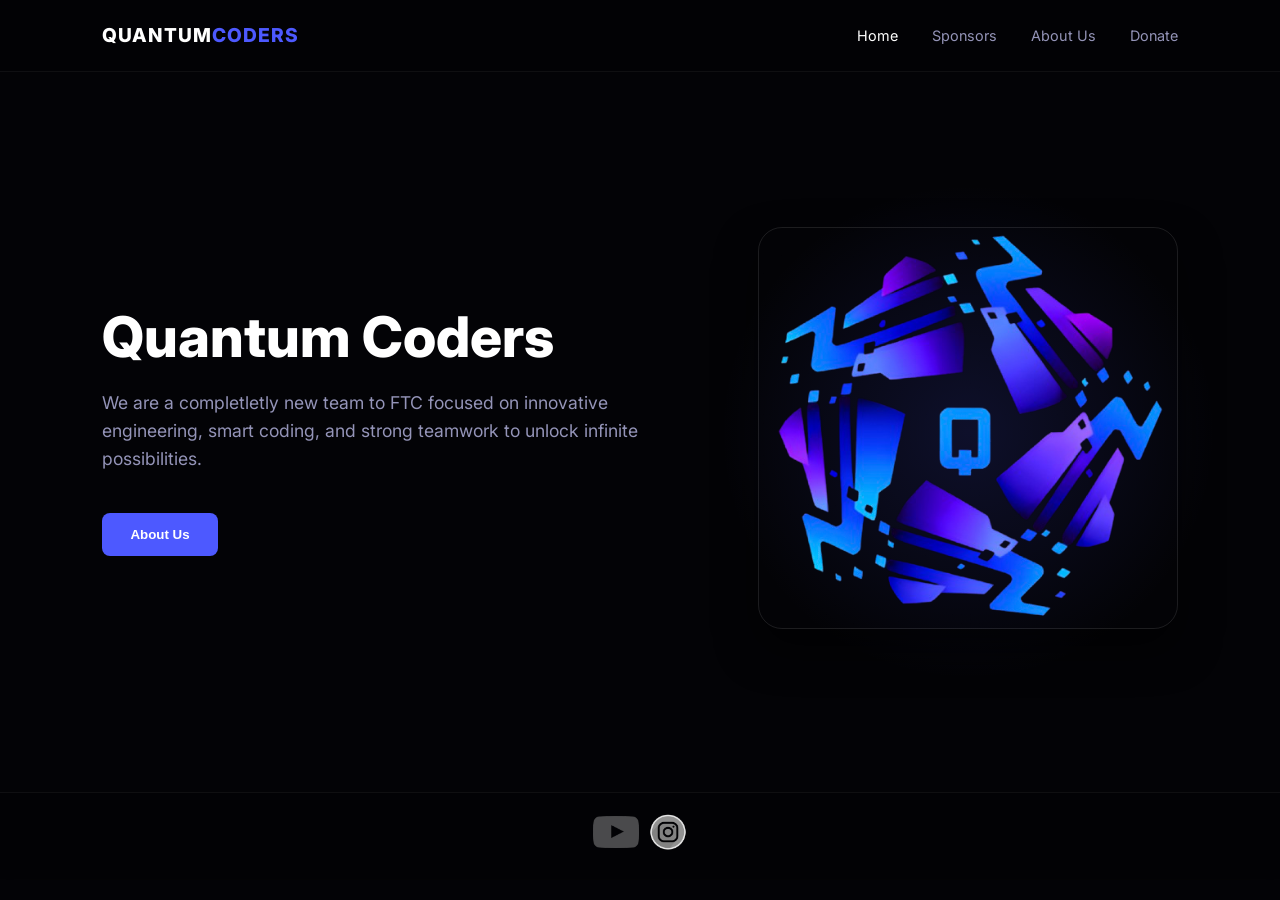
<file: index.html>
<!DOCTYPE html>
<html lang="en">
<head>
    
    <meta charset="UTF-8">
    <meta name="viewport" content="width=device-width, initial-scale=1.0">
    <title>Quantum Coders | Robotics</title>
    <link rel="stylesheet" href="style.css">
    <link href="https://fonts.googleapis.com/css2?family=Inter:wght@300;400;600;800&display=swap" rel="stylesheet">
    <link rel="icon" href="img/logo.png" type="image/png">
</head>
<body>

    <nav class="navbar">
        <div class="logo">QUANTUM<span>CODERS</span></div>
        <div class="nav-links">
            <a href="#" class="active">Home</a>
            <a href="sponsors.html">Sponsors</a>
            <a href="about.html">About Us</a>
            <a href="donate.html">Donate</a>
        </div>
    </nav>

    <main>
        <section class="hero">
            <div class="hero-content">

                <h1>Quantum Coders<span></span></h1>
                <p>We are a completletly new team to FTC focused on innovative engineering, smart coding, and strong teamwork to unlock infinite possibilities.</p>
                <div class="hero-btns">
                    <button class="btn-primary" onclick="window.location.href='about.html'">About Us</button>
                </div>
            </div>

            <div class="hero-visual">
                <div class="glow-bg"></div>
                <img src="img/logo.png" alt="Quantum Coders Logo" class="main-img">
            </div>
        </section>

       
    </main>
    <footer class="footer">
        <a href="https://www.youtube.com/@QuantumCoders32001" target="_blank"><img class="youtube" src="img/png-clipart-grey-youtube-icon-youtube-play-button-computer-icons-youtube-angle-rectangle-removebg-preview.png" alt="Quantum Coders Logo" class="footer-logo">
        <a href="https://www.instagram.com/quantumcoders32001/" target="_blank"><img class="instagram" src="img/319-3196913_logo-instagram-icon-grey-free-photo-hd-png-removebg-preview.png" alt="Instagram Logo"></a>
    </footer>


</body>
</html>
</file>
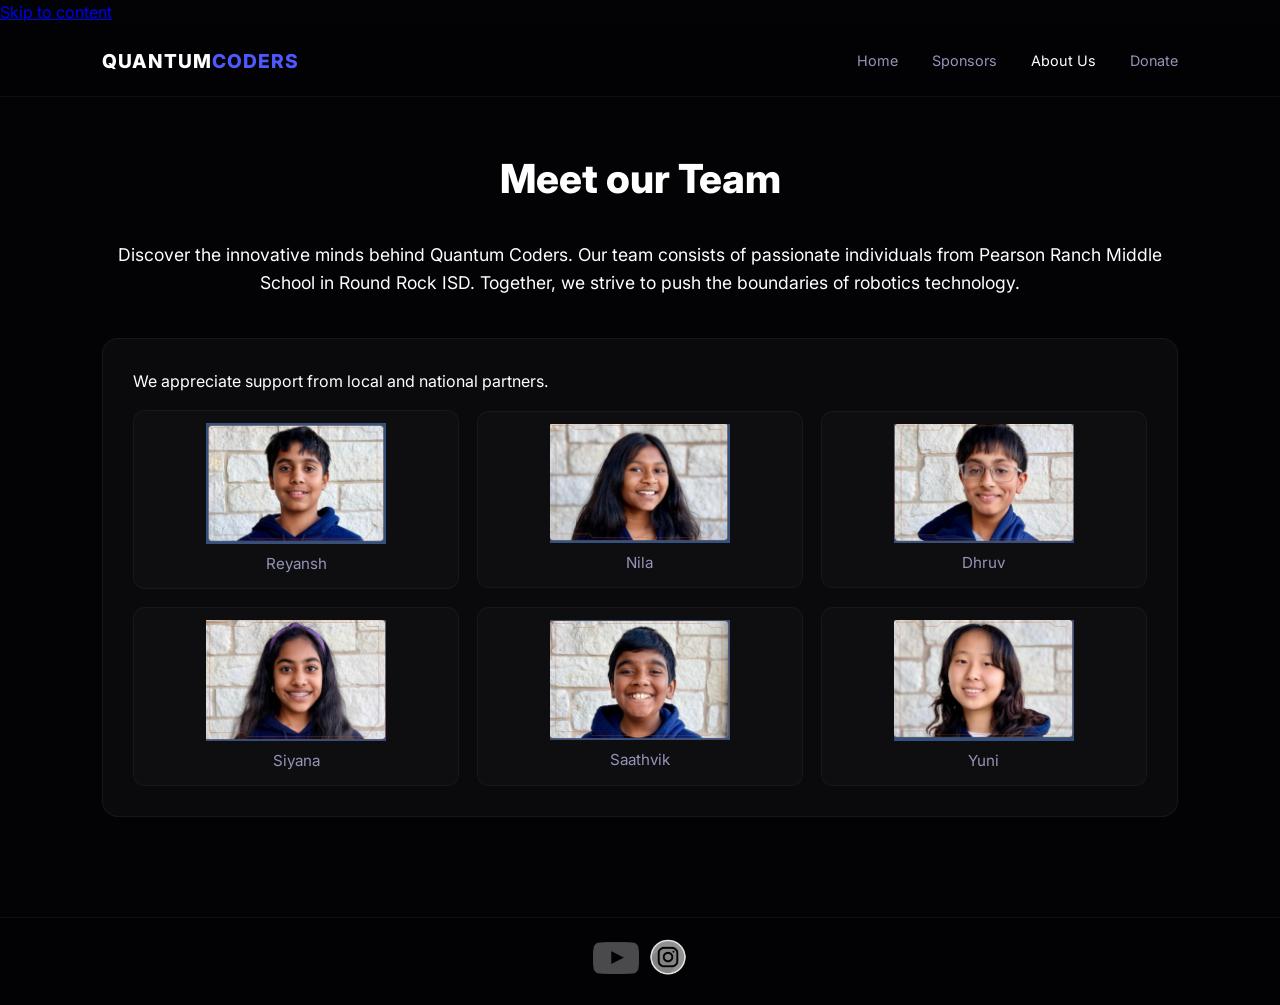
<file: about.html>
<!DOCTYPE html>
<html lang="en">
<head>
    <meta charset="UTF-8">
    <meta name="viewport" content="width=device-width, initial-scale=1.0">
    <meta name="description" content="Quantum Coders — sponsors, events and quick stats overview for the 2025 season.">
    <title>Quantum Coders | About Us</title>
    <link rel="stylesheet" href="style.css">
    <link href="https://fonts.googleapis.com/css2?family=Inter:wght@300;400;600;800&display=swap" rel="stylesheet">
    <link rel="icon" href="img/logo.png" type="mage/png">
    <style>
    .sponsors-grid {
        display: flex;
        flex-wrap: wrap;
        gap: 18px;
        overflow-x: visible;
        scroll-snap-type: none;
    }

    .sponsor {
        flex: 1 1 28%;
        scroll-snap-align: none;
    }
</style>
</head>
<body>

    <a class="skip-link" href="#main">Skip to content</a>
    <nav class="navbar" role="navigation" aria-label="Main navigation">
        <div class="logo">QUANTUM<span>CODERS</span></div>
       <div class="nav-links">
            <a href="index.html">Home</a>
            <a href="sponsors.html">Sponsors</a>
            <a href="#" class="active">About Us</a>
            <a href="donate.html">Donate</a>
        </div>
    </nav>

    <main id="main" class="dashboard" role="main">

        <h1 id="aboutustitle">Meet our Team</h1>
        <p id="aboutus">Discover the innovative minds behind Quantum Coders. Our team consists of passionate individuals from Pearson Ranch Middle School in Round Rock ISD. Together, we strive to push the boundaries of robotics technology.</p>

        <!-- ABOUT US --->
        <section class="team-card glass" aria-labelledby="about-heading">
            <p class="muted">We appreciate support from local and national partners.</p>
            <ul class="sponsors-grid" aria-live="polite">
                <li class="sponsor">
                    <figure>
                        <img src="img/Reyanch.png" alt="reyansh picture" loading="lazy" width="180" height="80">
                        <figcaption>Reyansh</figcaption></a>
                    </figure>
                </li>
                <li class="sponsor">
                    <figure>
                        <img src="img/Nila.png" alt="Nila picture" loading="lazy" width="180" height="80">
                        <figcaption>Nila</figcaption></a>
                    </figure>
                </li>
                <li class="sponsor">
                    <figure>
                        <img src="img/Dhruve.png" alt="Dhruv pciture" loading="lazy" width="180" height="80">
                        <figcaption>Dhruv</figcaption></a>
                    </figure>
                </li>
                <li class="sponsor">
                    <figure>
                        <img src="img/Siana.png" alt="Siyana pciture" loading="lazy" width="180" height="80">
                        <figcaption>Siyana</figcaption></a>
                    </figure>
                </li>
                <li class="sponsor">
                    <figure>
                        <img src="img/Saathvik.png" alt="Saathvik pciture" loading="lazy" width="180" height="80">
                        <figcaption>Saathvik</figcaption></a>
                    </figure>
                </li>
                 <li class="sponsor">
                    <figure>
                        <img src="img/Yuni.png" alt="Yuni pciture" loading="lazy" width="180" height="80">
                        <figcaption>Yuni</figcaption></a>
                    </figure>
                </li>
            </ul>
        </section>

    </main>
    <footer class="footer">
        <a href="https://www.youtube.com/@QuantumCoders32001" target="_blank"><img class="youtube" src="img/png-clipart-grey-youtube-icon-youtube-play-button-computer-icons-youtube-angle-rectangle-removebg-preview.png" alt="Quantum Coders Logo" class="footer-logo">
        <a href="https://www.instagram.com/quantumcoders32001/" target="_blank"><img class="instagram" src="img/319-3196913_logo-instagram-icon-grey-free-photo-hd-png-removebg-preview.png" alt="Instagram Logo"></a>
    </footer>

</body>
</html>
</file>
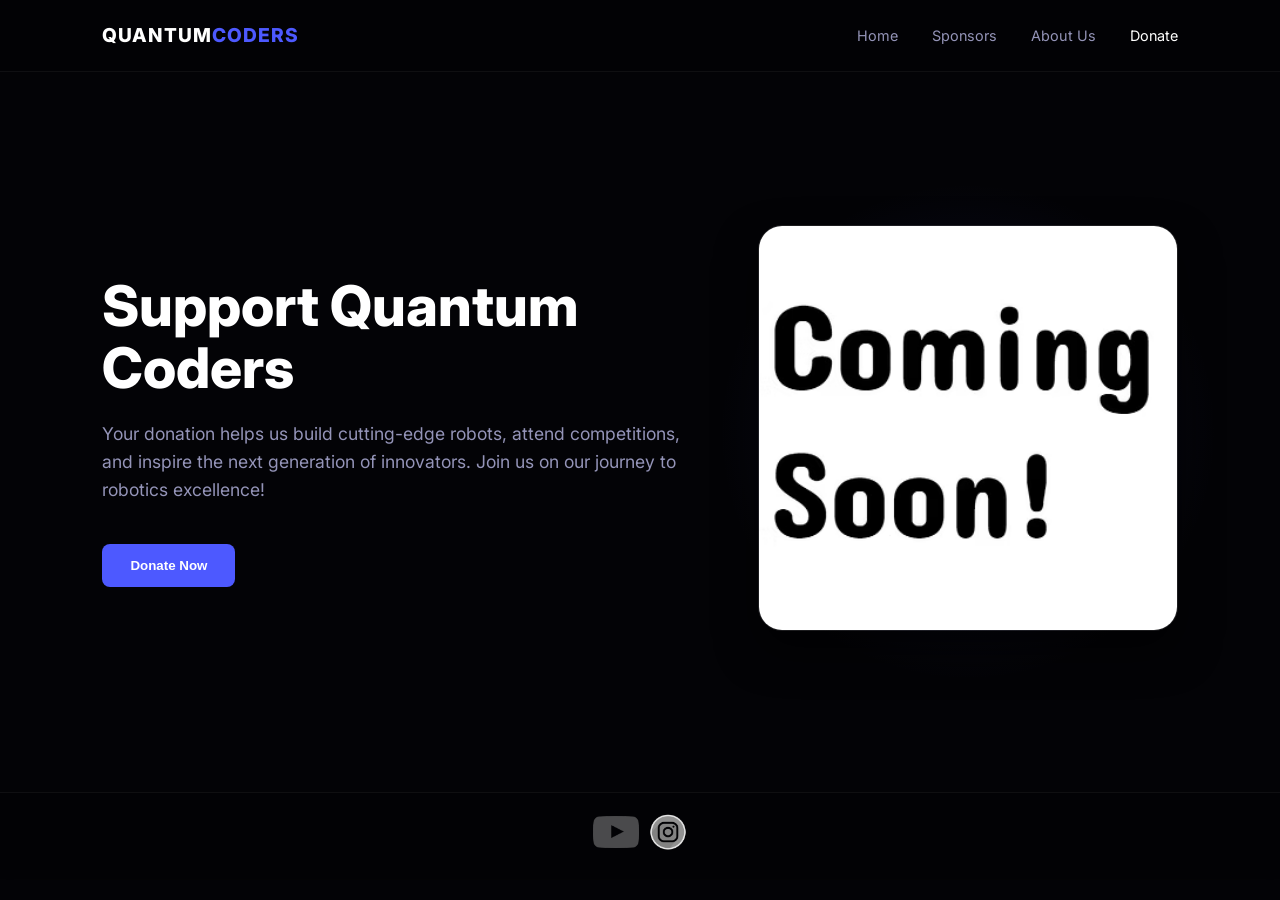
<file: donate.html>
<!DOCTYPE html>
<html lang="en">
<head>
    <meta charset="UTF-8">
    <meta name="viewport" content="width=device-width, initial-scale=1.0">
    <title>Quantum Coders | Team Dashboard</title>
    <link rel="stylesheet" href="style.css">
    <link href="https://fonts.googleapis.com/css2?family=Inter:wght@300;400;600;800&display=swap" rel="stylesheet">
    <link rel="icon" href="img/logo.png" type="image/png">
</head>
<body>

    <nav class="navbar">
        <div class="logo">QUANTUM<span>CODERS</span></div>
        <div class="nav-links">
            <a href="index.html">Home</a>
            <a href="sponsors.html">Sponsors</a>
            <a href="about.html">About Us</a>
            <a href="#" class="active">Donate</a>
        </div>
    </nav>

    <main>
        <section class="hero">
            <div class="hero-content">
                <h1>Support Quantum Coders</h1>
                <p>Your donation helps us build cutting-edge robots, attend competitions, and inspire the next generation of innovators. Join us on our journey to robotics excellence!</p>
                <div class="hero-btns">
                    <button class="btn-primary" onclick="window.location.href='https://www.youtube.com/watch?v=xvFZjo5PgG0'">Donate Now</button>
                </div>
            </div>

            <div class="hero-visual">
                <div class="glow-bg"></div>
                <img src="img/comingsoon.avif" alt="Donate to Quantum Coders" class="main-img">
            </div>
        </section>

       
    </main>
    <footer class="footer">
        <a href="https://www.youtube.com/@QuantumCoders32001" target="_blank"><img class="youtube" src="img/png-clipart-grey-youtube-icon-youtube-play-button-computer-icons-youtube-angle-rectangle-removebg-preview.png" alt="Quantum Coders Logo" class="footer-logo">
        <a href="https://www.instagram.com/quantumcoders32001/" target="_blank"><img class="instagram" src="img/319-3196913_logo-instagram-icon-grey-free-photo-hd-png-removebg-preview.png" alt="Instagram Logo"></a>
    </footer>


</body>
</html>
</file>
<file: style.css>
:root {
    --bg-color: #030306;
    --accent: #4d59ff;
    --accent-purple: #9d31ff;
    --text: #ffffff;
    --text-dim: #9494b8;
    --glass: rgba(255, 255, 255, 0.03);
}

* {
    margin: 0;
    padding: 0;
    box-sizing: border-box;
}

body {
    background-color: var(--bg-color);
    color: var(--text);
    font-family: 'Inter', sans-serif;
    line-height: 1.6;
    overflow-x: hidden;
    text-decoration: none;
}

/* ── Navbar ─────────────────────────────────────────────── */
.navbar {
    display: flex;
    justify-content: space-between;
    align-items: center;
    padding: 20px 8%;
    background: rgba(3, 3, 6, 0.8);
    backdrop-filter: blur(15px);
    border-bottom: 1px solid rgba(255, 255, 255, 0.05);
    position: sticky;
    top: 0;
    z-index: 100;
}

.logo {
    font-weight: 800;
    font-size: 1.2rem;
    letter-spacing: 1px;
}

.logo span {
    color: var(--accent);
}

.nav-links a {
    color: var(--text-dim);
    text-decoration: none;
    margin-left: 30px;
    font-size: 0.9rem;
    transition: 0.3s;
}

.nav-links a:hover,
.nav-links a.active {
    color: var(--text);
}

/* ── Hero Section ────────────────────────────────────────── */
.hero {
    display: flex;
    align-items: center;
    justify-content: space-between;
    padding: 80px 8%;
    min-height: 80vh;
}

.hero-content {
    max-width: 600px;
}

.status-pill {
    display: inline-flex;
    align-items: center;
    gap: 8px;
    background: rgba(77, 89, 255, 0.1);
    color: var(--accent);
    padding: 6px 16px;
    border-radius: 20px;
    font-size: 0.75rem;
    font-weight: 700;
    margin-bottom: 24px;
    border: 1px solid rgba(77, 89, 255, 0.2);
}

.dot {
    width: 6px;
    height: 6px;
    background: var(--accent);
    border-radius: 50%;
    box-shadow: 0 0 10px var(--accent);
}

.footer {
    display: flex;
    justify-content: center;
    align-items: center;
    padding: 20px 0;
    background: rgba(3, 3, 6, 0.8);
    backdrop-filter: blur(15px);
    border-top: 1px solid rgba(255, 255, 255, 0.05);
}

.youtube {
    width: 45.4415274463px;
    height: 32px;
}

.instagram {
    width: 38px;
    height: 39.02625298329px;
    margin-left: 10px;
}

h1 {
    font-size: 3.5rem;
    font-weight: 800;
    line-height: 1.1;
    margin-bottom: 20px;
}

h1 span {
    background: linear-gradient(90deg, var(--accent), var(--accent-purple));
    -webkit-background-clip: text;
    -webkit-text-fill-color: transparent;
}

.hero-content p {
    color: var(--text-dim);
    font-size: 1.1rem;
    margin-bottom: 40px;
}

.btn-primary {
    background: var(--accent);
    color: white;
    border: none;
    padding: 14px 28px;
    border-radius: 8px;
    font-weight: 600;
    cursor: pointer;
    margin-right: 15px;
    transition: 0.3s;
}

.btn-secondary {
    background: var(--glass);
    color: white;
    border: 1px solid rgba(255, 255, 255, 0.1);
    padding: 14px 28px;
    border-radius: 8px;
    font-weight: 600;
    cursor: pointer;
    transition: 0.3s;
}

.btn-primary:hover {
    box-shadow: 0 0 20px rgba(77, 89, 255, 0.4);
}

/* ── Hero Visual ─────────────────────────────────────────── */
.hero-visual {
    position: relative;
}

.main-img {
    width: 420px;
    border-radius: 24px;
    position: relative;
    z-index: 2;
    border: 1px solid rgba(255, 255, 255, 0.1);
    box-shadow: 0 20px 40px rgba(0, 0, 0, 0.6);
}

.glow-bg {
    position: absolute;
    top: 50%;
    left: 50%;
    transform: translate(-50%, -50%);
    width: 130%;
    height: 130%;
    background: radial-gradient(circle, var(--accent) 0%, transparent 65%);
    opacity: 0.15;
    z-index: 1;
}

/* ── Stats Section ───────────────────────────────────────── */
.stats {
    display: flex;
    justify-content: space-around;
    padding: 60px 8%;
    border-top: 1px solid rgba(255, 255, 255, 0.05);
}

.stat-card h3 {
    font-size: 2rem;
    margin-bottom: 4px;
}

.stat-card p {
    color: var(--text-dim);
    font-size: 0.8rem;
    text-transform: uppercase;
    letter-spacing: 1px;
}

/* ── Sponsors ────────────────────────────────────────────── */
.sponsors-grid {
    list-style: none;
    margin: 16px 0 0;
    padding: 0;
    display: flex;
    gap: 18px;
    overflow-x: auto;
    -webkit-overflow-scrolling: touch;
    scroll-snap-type: x mandatory;
}

.sponsors-grid::-webkit-scrollbar { height: 10px; }
.sponsors-grid::-webkit-scrollbar-thumb {
    background: rgba(255, 255, 255, 0.06);
    border-radius: 6px;
}

.sponsors-grid:focus { outline: none; }

.sponsor {
    flex: 0 0 86%;
    scroll-snap-align: center;
    display: flex;
    align-items: center;
    justify-content: center;
}

.sponsor figure {
    width: 100%;
    max-width: 480px;
    padding: 12px;
    border-radius: 12px;
    text-align: center;
    background: rgba(255, 255, 255, 0.02);
    border: 1px solid rgba(255, 255, 255, 0.04);
}

.sponsor img {
    display: block;
    margin: 0 auto 8px;
    max-width: 100%;
    height: auto;
}

.sponsor figcaption {
    color: var(--text-dim);
    font-size: 0.95rem;
}

@media (min-width: 800px) {
    .sponsor { flex: 0 0 40%; }
}

@media (min-width: 1200px) {
    .sponsor { flex: 0 0 28%; }
    .sponsors-grid { justify-content: flex-start; }
}

/* ── Dashboard ───────────────────────────────────────────── */
.dashboard {
    padding: 60px 8%;
}

.dash-title {
    font-size: 2.5rem;
    font-weight: 800;
    margin-bottom: 40px;
}

#aboutustitle {
    font-size: 2.5rem;
    font-weight: 800;
    margin-bottom: 40px;
    text-align: center;
}

#aboutus {
    font-size: 1.1rem;
    margin-bottom: 40px;
    text-align: center;
}

.glass {
    background: var(--glass);
    padding: 30px;
    border-radius: 16px;
    margin-bottom: 40px;
    border: 1px solid rgba(255, 255, 255, 0.05);
}

.team-card h2 {
    font-size: 2rem;
    margin-bottom: 10px;
}

.qs-grid {
    display: grid;
    grid-template-columns: repeat(4, 1fr);
    gap: 20px;
}

.qs-item {
    text-align: center;
    padding: 20px;
    background: rgba(255, 255, 255, 0.03);
    border-radius: 12px;
    border: 1px solid rgba(255, 255, 255, 0.05);
}

.qs-item span {
    color: var(--text-dim);
    font-size: 0.8rem;
}

.qs-item p {
    font-size: 1.6rem;
    font-weight: 700;
    margin-top: 6px;
}

#events-list,
#matches-list,
#awards-list {
    display: flex;
    flex-direction: column;
    gap: 12px;
}

.event-item,
.match-item,
.award-item {
    padding: 14px 18px;
    background: rgba(255, 255, 255, 0.03);
    border-radius: 10px;
    border: 1px solid rgba(255, 255, 255, 0.05);
}
</file>
